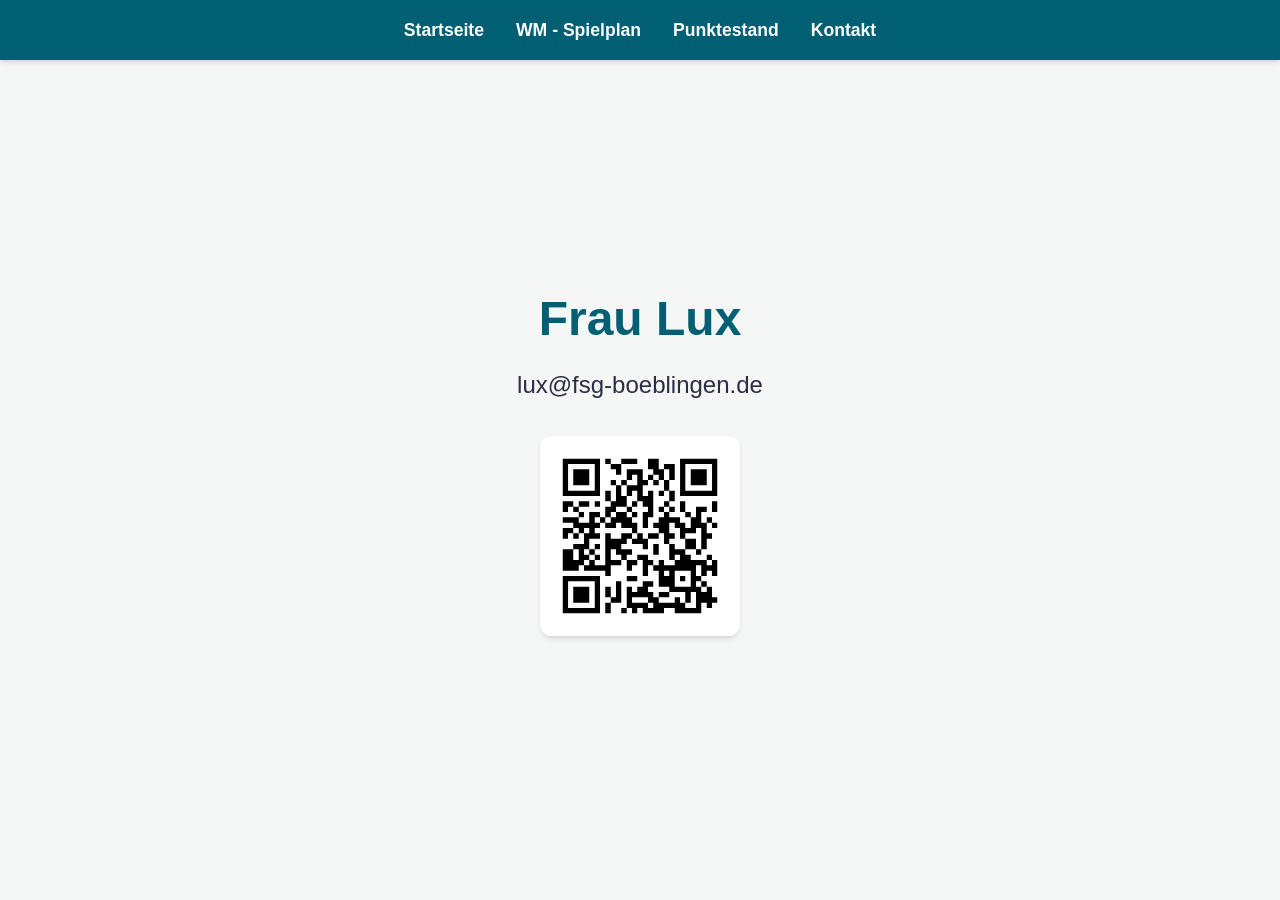
<file: pages/contact.html>
<!DOCTYPE html>
<html lang="en">
<head>
    <title>Kontakt</title>
    <meta charset="UTF-8" >
    <meta name="description" content="Hier wettet die 3b - wer gewinnt die WM 2026?" >
    <link rel="icon" href="../images/fsg_big.gif" >
    <link rel="stylesheet" href="../style.css" >
    <meta name="viewport" content="width=device-width, initial-scale=1.0">
</head>
<body class="body-contact">
    <div class="contact-main">
        <div class="nav">
            <ul>
                <li><a href="../index.html">Startseite</a></li>
                <li><a href="../pages/spielplan.html">WM - Spielplan</a></li>
                <li><a href="../pages/punktestand.html">Punktestand</a></li>
                <li><a href="../pages/contact.html">Kontakt</a></li>
            </ul>
        </div>
        <div class="contact">
            <h1>Frau Lux</h1>
            <h2>lux@fsg-boeblingen.de</h2>
            <h2><img src="../images/qr-code.jpg" alt="QR-Code"></h2>
        </div>
    </div>
</body>
</html>
</file>
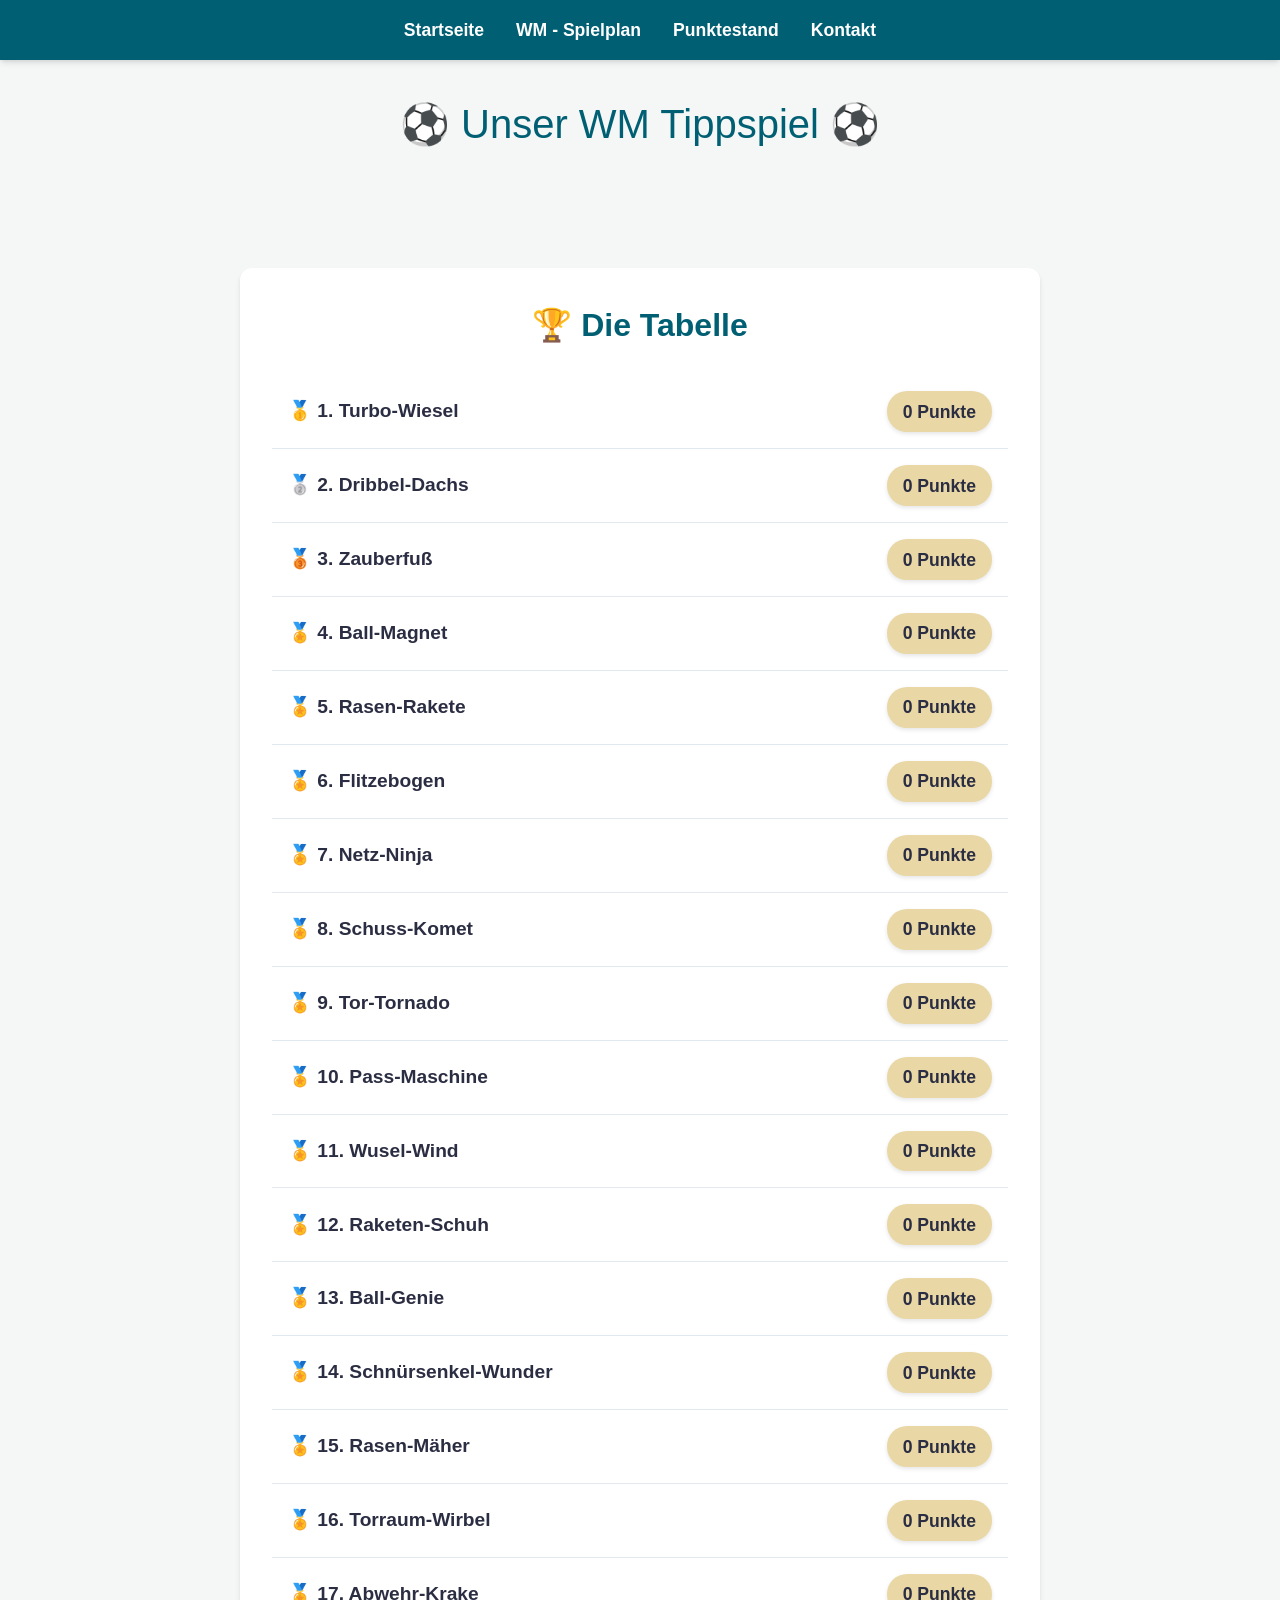
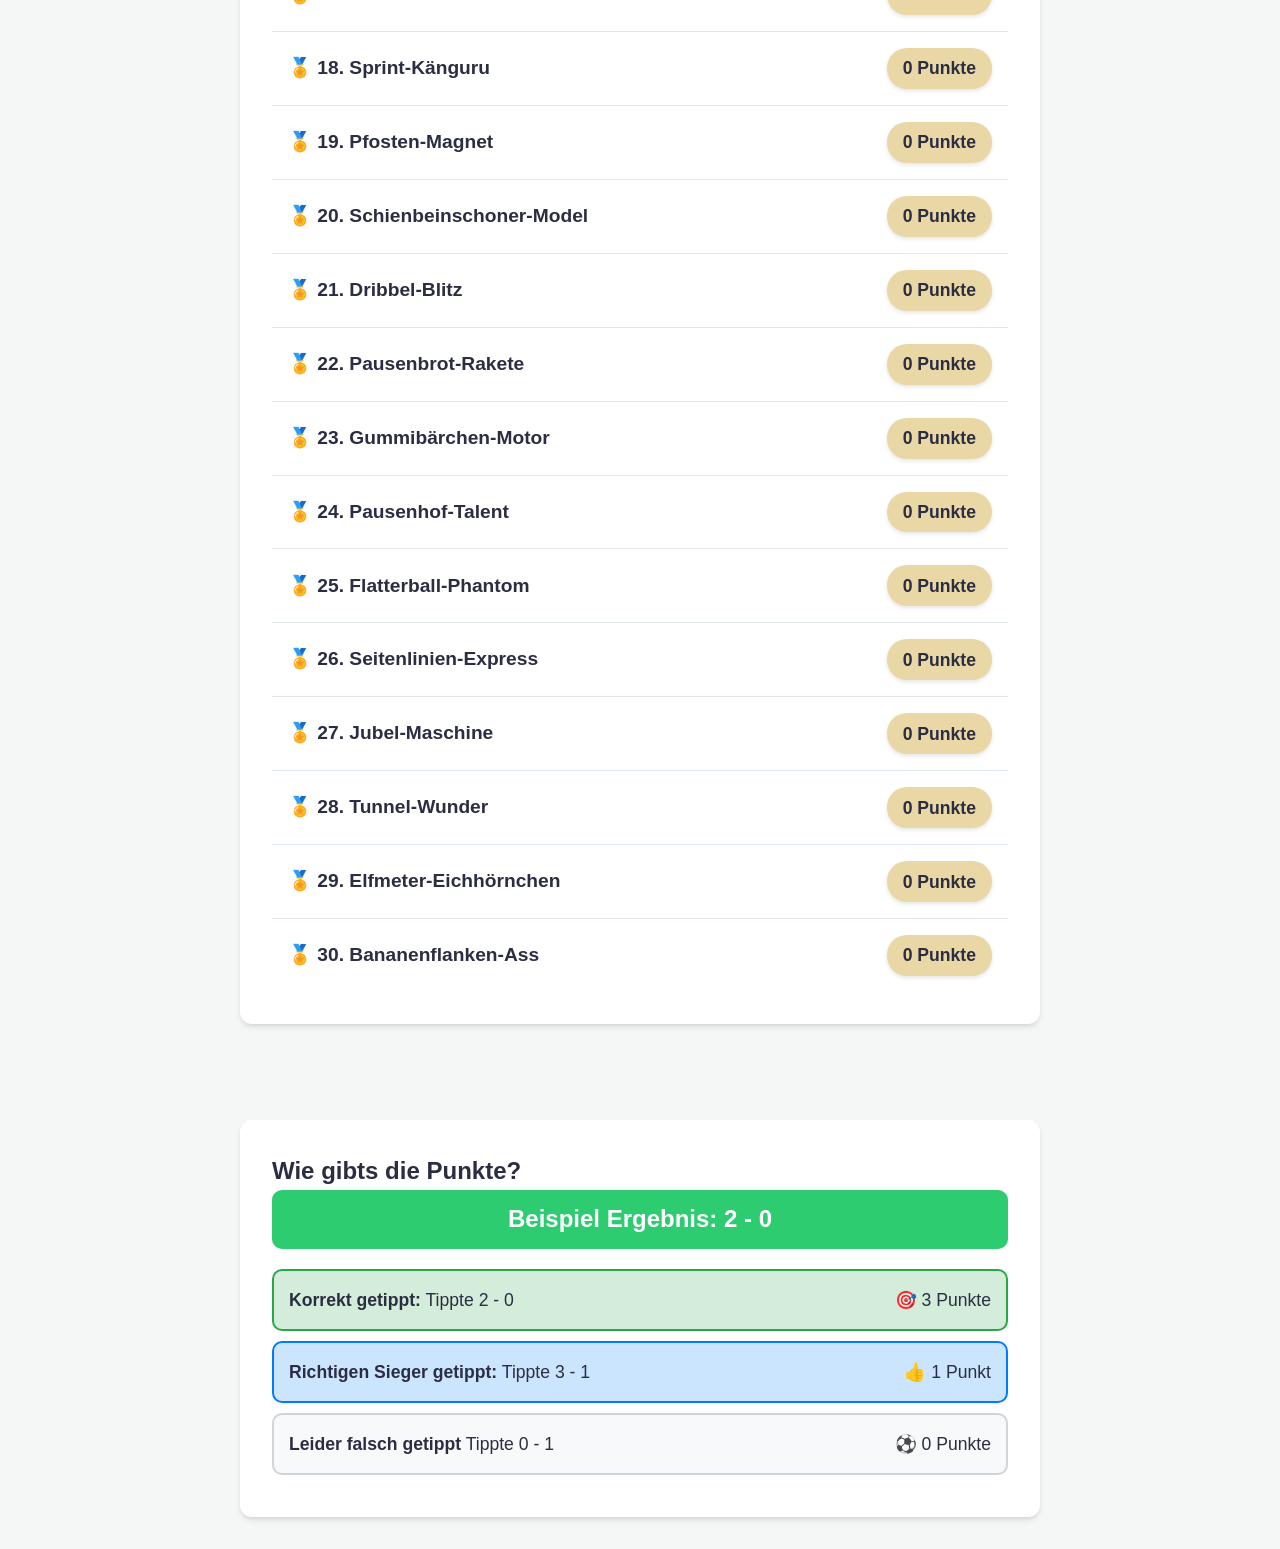
<file: pages/punktestand.html>
<!DOCTYPE html>
<html lang="en">
<head>
    <title>Punktestand</title>
    <meta charset="UTF-8" >
    <meta name="description" content="Hier wettet die 3b - wer gewinnt die WM 2026?" >
    <link rel="icon" href="../images/fsg_big.gif" >
    <link rel="stylesheet" href="../style.css" >
    <meta name="viewport" content="width=device-width, initial-scale=1.0">
</head>
<body>
    <div class="nav">
        <ul>
            <li><a href="../index.html">Startseite</a></li>
            <li><a href="../pages/spielplan.html">WM - Spielplan</a></li>
            <li><a href="../pages/punktestand.html">Punktestand</a></li>
            <li><a href="../pages/contact.html">Kontakt</a></li>
        </ul>
    </div>
    <div class="headline-container centered-container">
        <div class="headline">⚽ Unser WM Tippspiel ⚽</div>
    </div>

    <!-- SECTION 1: THE LEADERBOARD -->
    <div class="centered-container">
        <div class="rangliste">
            <h2>🏆 Die Tabelle</h2>
            
            <div id="leaderboard-container">
                <p style="text-align:center;">Lade Punktestand...</p>
            </div>
        </div>
    </div>

    <!-- SECTION 2: HOW THEY VOTED ON A FINISHED GAME -->
    <div class="points-table centered-container">
        <h2>Wie gibts die Punkte?</h2>
        
        <div class="echtes-ergebnis">
            Beispiel Ergebnis: 2 - 0
        </div>

        <!-- 3 Points Example -->
        <div class="tipp-karte volltreffer">
            <span><strong>Korrekt getippt:</strong> Tippte 2 - 0</span>
            <span>🎯 3 Punkte</span>
        </div>

        <!-- 1 Point Example -->
        <div class="tipp-karte richtiger-sieger">
            <span><strong>Richtigen Sieger getippt:</strong> Tippte 3 - 1</span>
            <span>👍 1 Punkt</span>
        </div>

        <!-- 0 Points Example -->
        <div class="tipp-karte daneben">
            <span><strong>Leider falsch getippt</strong> Tippte 0 - 1</span>
            <span>⚽ 0 Punkte</span>
        </div>
        
    </div>
    <script src="../scripts/fill-points-table.js"></script>
</body>
</html>
</file>
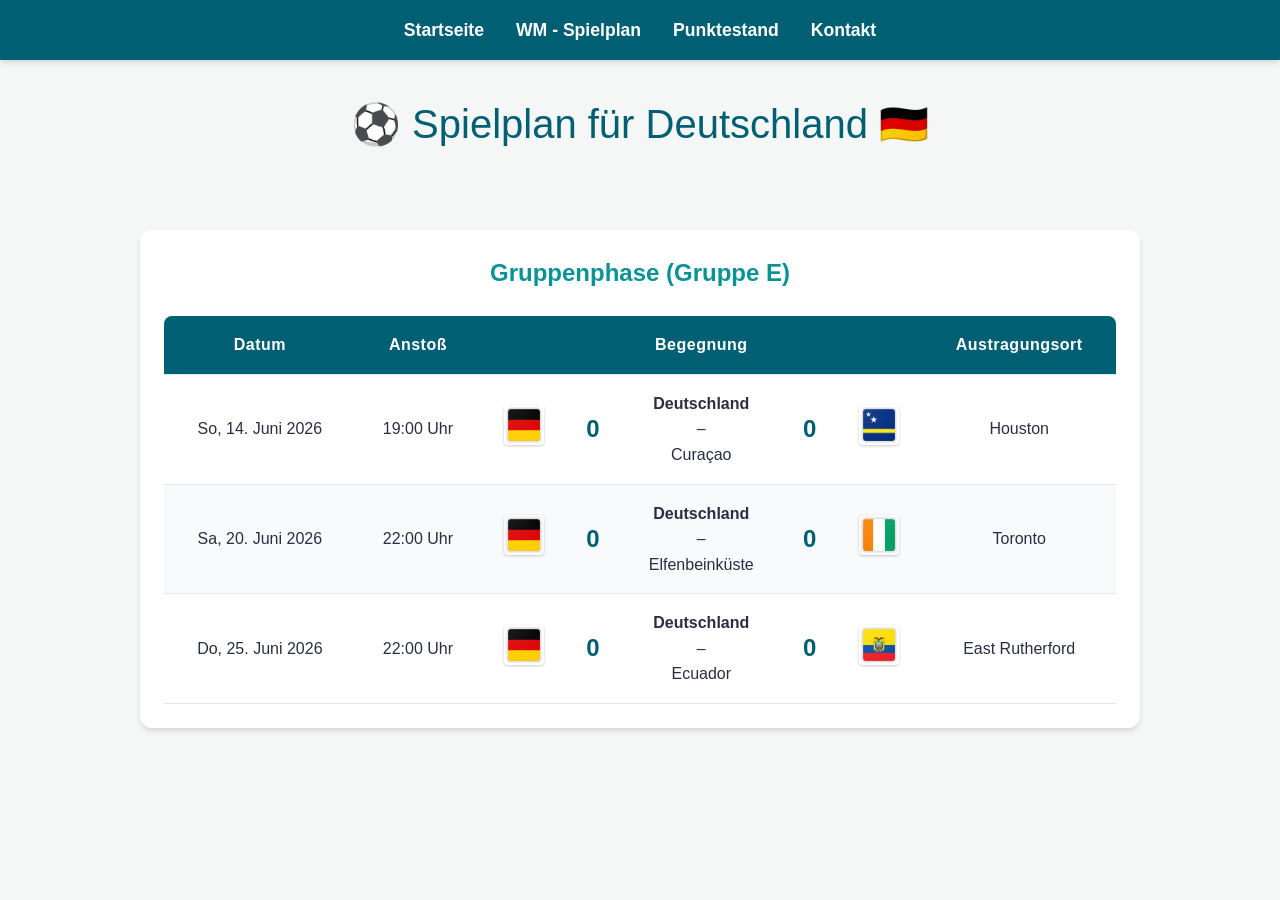
<file: pages/spielplan.html>
<!DOCTYPE html>
<html lang="en">
<head>
    <title>WM - Spielplan</title>
    <meta charset="UTF-8" >
    <meta name="description" content="Hier wettet die 3b - wer gewinnt die WM 2026?" >
    <link rel="icon" href="../images/fsg_big.gif" >
    <link rel="stylesheet" href="../style.css" >
    <meta name="viewport" content="width=device-width, initial-scale=1.0">
</head>
<body>
<div class="nav">
    <ul>
        <li><a href="../index.html">Startseite</a></li>
        <li><a href="../pages/spielplan.html">WM - Spielplan</a></li>
        <li><a href="../pages/punktestand.html">Punktestand</a></li>
        <li><a href="../pages/contact.html">Kontakt</a></li>
    </ul>
</div>
<div class="headline-container centered-container">
    <div class="headline">⚽ Spielplan für Deutschland 🇩🇪</div>
</div>
<br>

<div class="schedule-table centered-container">
    <h2>Gruppenphase (Gruppe E)</h2>
    <table>
        <thead>
            <tr>
                <th>Datum</th>
                <th>Anstoß</th>
                <th>   </th>
                <th>   </th>
                <th>Begegnung</th>
                <th>   </th>
                <th>   </th>
                <th>Austragungsort</th>
            </tr>
        </thead>
        <tbody>
            <tr>
                <td>So, 14. Juni 2026</td>
                <td>19:00 Uhr</td>
                <td><img src="../images/deutschland.png" alt="deutsche-flagge"></td>
                <td class="points"> 0 </td>
                <td><strong>Deutschland</strong> <br>&#x2013;<br> Curaçao</td>
                <td class="points"> 0 </td>
                <td><img src="../images/curacao.png" alt="deutsche-flagge"></td>
                <td>Houston</td>
            </tr>
            <tr>
                <td>Sa, 20. Juni 2026</td>
                <td>22:00 Uhr</td>
                <td><img src="../images/deutschland.png" alt="deutsche-flagge"></td>
                <td class="points"> 0 </td>
                <td><strong>Deutschland</strong> <br>&#x2013;<br> Elfenbeinküste</td>
                <td class="points"> 0 </td>
                <td><img src="../images/elfenbeinkueste.png" alt="deutsche-flagge"></td>
                <td>Toronto</td>
            </tr>
            <tr>
                <td>Do, 25. Juni 2026</td>
                <td>22:00 Uhr</td>
                <td><img src="../images/deutschland.png" alt="deutsche-flagge"></td>
                <td class="points"> 0 </td>
                <td><strong>Deutschland</strong> <br>&#x2013;<br> Ecuador</td>
                <td class="points"> 0 </td>
                <td><img src="../images/ecuador.png" alt="deutsche-flagge"></td>
                <td>East Rutherford</td>
            </tr>
        </tbody>
    </table>
</div>

<br><br>
</body>
</html>
</file>
<file: style.css>
/* =========================================
   Modern Theme Variables
   ========================================= */
:root {
  --primary-color: #005f73;
  --secondary-color: #0a9396;
  --accent-color: #e9d8a6;
  --bg-color: #f4f7f6;
  --text-color: #2b2d42;
  --card-bg: #fff;
  --border-radius: 12px;
  --shadow: 0 4px 6px -1px rgb(0 0 0 / 10%), 0 2px 4px -1px rgb(0 0 0 / 6%);
}

/* =========================================
   Reset & Base Styles
   ========================================= */
* {
  margin: 0;
  padding: 0;
  box-sizing: border-box;
}

body {
  font-family: -apple-system, BlinkMacSystemFont, "Segoe UI", Roboto, Helvetica, Arial, sans-serif;
  background-color: var(--bg-color);
  color: var(--text-color);
  line-height: 1.6;
}

a {
  text-decoration: none;
}

/* =========================================
   Navigation Bar
   ========================================= */
.nav {
  background-color: var(--primary-color);
  padding: 1rem 2rem;
  box-shadow: var(--shadow);
  position: sticky;
  top: 0;
  z-index: 100;
}

.nav ul {
  list-style: none;
  display: flex;
  justify-content: center;
  flex-wrap: wrap; /* Allows wrapping on very small screens */
  gap: 2rem;
}

.nav a {
  color: white;
  font-weight: 600;
  font-size: 1.1rem;
  transition: color 0.3s ease;
}

.nav a:hover {
  color: var(--accent-color);
}

/* =========================================
   Layout Containers
   ========================================= */
.wrapper {
  min-height: 100vh;
}

.centered-container {
  max-width: 1000px;
  margin: 0 auto;
  padding: 2rem 1rem;
}

/* =========================================
   Hero Section (Image Area)
   ========================================= */
.image-area {
  background-image: linear-gradient(rgb(0 0 0 / 40%), rgb(0 0 0 / 40%)), url('images/background.png');
  background-size: cover;
  background-position: center;
  background-repeat: no-repeat;
  padding: 4rem 1rem;
  text-align: center;
  color: white;
  margin-bottom: 2rem;
  box-shadow: var(--shadow);
}

.image-text {
  font-size: 3rem;
  font-weight: 800;
  letter-spacing: 1px;
  text-shadow: 2px 2px 4px rgb(0 0 0 / 30%);
}

.intro-text {
  font-size: 1.8rem;
  font-weight: 700;
  text-align: center;
  color: var(--primary-color);
  margin-bottom: -1rem;
}

/* =========================================
   Spielplan (Schedule Table)
   ========================================= */
.headline-container .headline {
  font-size: 2.5rem;
  text-align: center;
  color: var(--primary-color);
  margin-bottom: 1rem;
}

.schedule-table h2 {
  text-align: center;
  margin-bottom: 1.5rem;
  color: var(--secondary-color);
}

/* Table Wrapper for Mobile Scrolling */
.schedule-table {
  background: var(--card-bg);
  padding: 1.5rem;
  border-radius: var(--border-radius);
  box-shadow: var(--shadow);
  overflow-x: auto;
}

table {
  width: 100%;
  border-collapse: collapse;
  min-width: 700px; /* Forces horizontal scroll on phones instead of breaking layout */
}

th, td {
  padding: 1rem;
  text-align: center;
  vertical-align: middle;
  border-bottom: 1px solid #e2e8f0;
}

th {
  background-color: var(--primary-color);
  color: white;
  font-weight: 600;
  letter-spacing: 0.5px;
}

th:first-child { border-top-left-radius: 8px; }
th:last-child { border-top-right-radius: 8px; }

tr:nth-child(even) {
  background-color: #f8fafc;
}

tr:hover {
  background-color: #f1f5f9;
}

td img {
  width: 40px;
  height: auto;
  border-radius: 4px;
  box-shadow: 0 1px 3px rgb(0 0 0 / 20%);
}

.points {
  font-size: 1.5rem;
  font-weight: bold;
  color: var(--primary-color);
  width: 50px;
}

/* =========================================
   Contact Page
   ========================================= */

.body-contact {
  min-height: 100vh;
  display: flex;
  flex-direction: column;
}

.contact-main {
  display: flex;
  flex-direction: column;
  flex-grow: 1;
}

.contact {
  display: flex;
  flex-direction: column;
  align-items: center;
  justify-content: center;
  flex-grow: 1;
  padding: 2rem;
  text-align: center;
}

.contact h1 {
  color: var(--primary-color);
  font-size: 3rem;
  margin-bottom: 0.5rem;
}

.contact h2 {
  color: var(--text-color);
  font-size: 1.5rem;
  font-weight: 500;
  margin-bottom: 2rem;
}

.contact img {
  max-width: 200px;
  height: auto;
  border-radius: var(--border-radius);
  box-shadow: var(--shadow);
  transition: transform 0.3s ease;
}

/* =========================================
   Points Page (Leaderboard)
   ========================================= */
   
.rangliste {
  background-color: var(--card-bg);
  border-radius: var(--border-radius);
  padding: 2rem;
  box-shadow: var(--shadow);
  margin: 2rem auto;
  max-width: 800px;
}

.rangliste h2 {
  text-align: center;
  color: var(--primary-color);
  margin-bottom: 1.5rem;
  font-size: 2rem;
}

.kind-reihe {
  display: flex;
  justify-content: space-between;
  align-items: center;
  padding: 1rem;
  border-bottom: 1px solid #e2e8f0;
  font-size: 1.2rem;
  font-weight: 600;
  color: var(--text-color);
  transition: background-color 0.2s ease;
}

.kind-reihe:hover {
  background-color: #f8fafc;
}

.kind-reihe:last-child {
  border-bottom: none;
}

.punkte-badge {
  background-color: var(--accent-color);
  color: var(--text-color);
  padding: 0.4rem 1rem;
  border-radius: 20px;
  font-size: 1.1rem;
  font-weight: bold;
  box-shadow: 0 2px 4px rgb(0 0 0 / 10%);
}

.points-table {
  background-color: var(--card-bg);
  border-radius: var(--border-radius);
  padding: 2rem;
  box-shadow: var(--shadow);
  margin: 2rem auto;
  max-width: 800px;
}

.spiel-auswertung {
  background: white;
  border-radius: 15px;
  padding: 20px;
  box-shadow: 0 4px 8px rgb(0 0 0 / 10%);
}

.echtes-ergebnis {
  text-align: center;
  font-size: 1.5rem;
  font-weight: bold;
  margin-bottom: 20px;
  padding: 10px;
  background-color: #2ecc71;
  color: white;
  border-radius: 10px;
}

.tipp-karte {
  display: flex;
  justify-content: space-between;
  align-items: center;
  padding: 15px;
  margin-bottom: 10px;
  border-radius: 10px;
  font-size: 1.1rem;
}

.volltreffer { 
  background-color: #d4edda; 
  border: 2px solid #28a745; 
}

.richtiger-sieger { 
  background-color: #cce5ff; 
  border: 2px solid #007bff; 
}

.daneben { 
  background-color: #f8f9fa; 
  border: 2px solid #ced4da; 
}

/* =========================================
   Services (Cards on Startseite)
   ========================================= */
.services {
  display: grid;
  grid-template-columns: repeat(auto-fit, minmax(280px, 1fr));
  gap: 2rem;
}

.single-service {
  background-color: var(--card-bg);
  padding: 2.5rem 1.5rem;
  border-radius: var(--border-radius);
  text-align: center;
  box-shadow: var(--shadow);
  transition: transform 0.3s ease, box-shadow 0.3s ease;
}

.single-service:hover {
  transform: translateY(-5px);
  box-shadow: 0 10px 15px -3px rgb(0 0 0 / 10%);
}

.single-service img {
  max-width: 200px;
  height: auto;
  margin-bottom: 1.5rem;
  transition: transform 0.3s ease;
}

.single-service:hover img {
  transform: scale(1.1);
}

.single-service p {
  font-size: 1.1rem;
  font-weight: 500;
  color: var(--text-color);
}

.contact img:hover {
  transform: scale(1.9);
}

/* =========================================
   Mobile Responsiveness (Media Queries)
   ========================================= */
@media screen and (width <= 768px) {
  .image-text {
    font-size: 2rem;
  }
  
  .headline-container .headline {
    font-size: 1.8rem;
  }

  .nav ul {
    flex-direction: column;
    align-items: center;
    gap: 1rem;
  }
  
  .single-service {
    padding: 1.5rem;
  }

  .tipp-karte {
    flex-direction: column;
    text-align: center;
    gap: 10px;
  }
}
</file>
